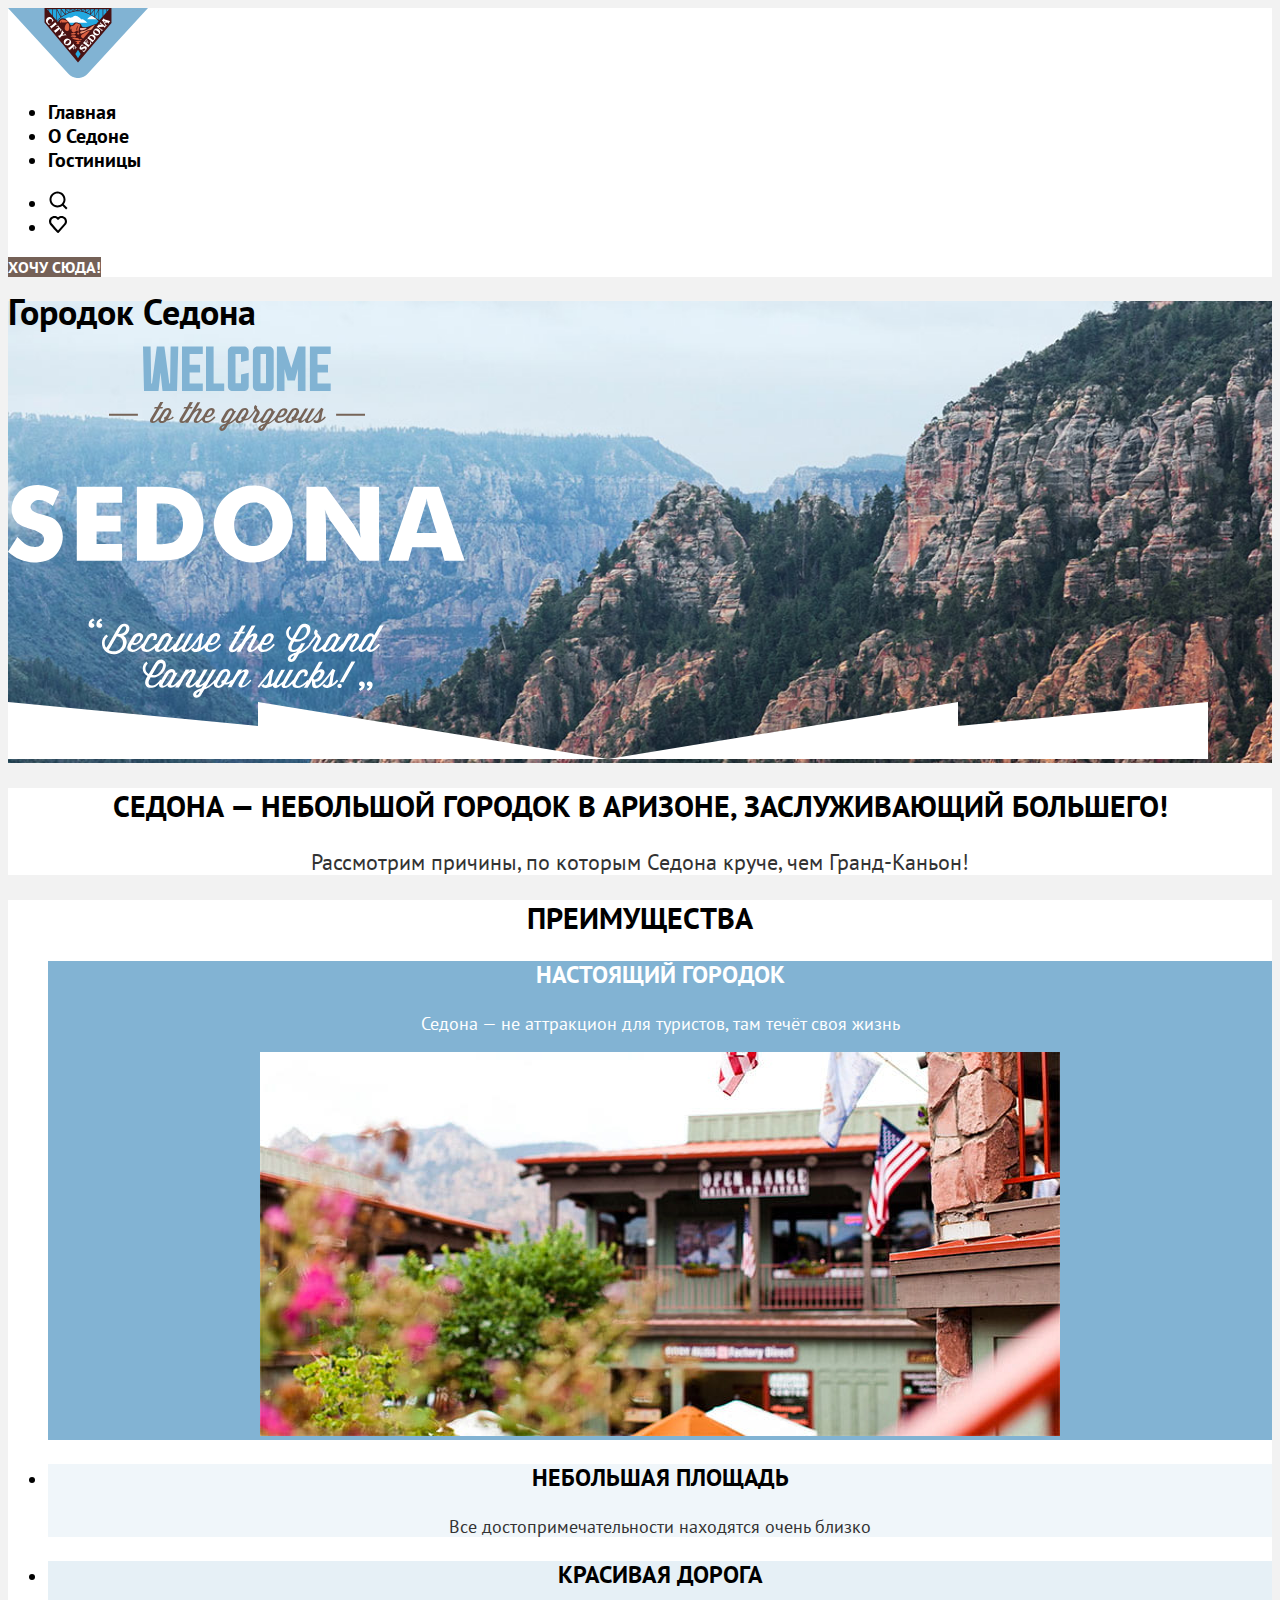
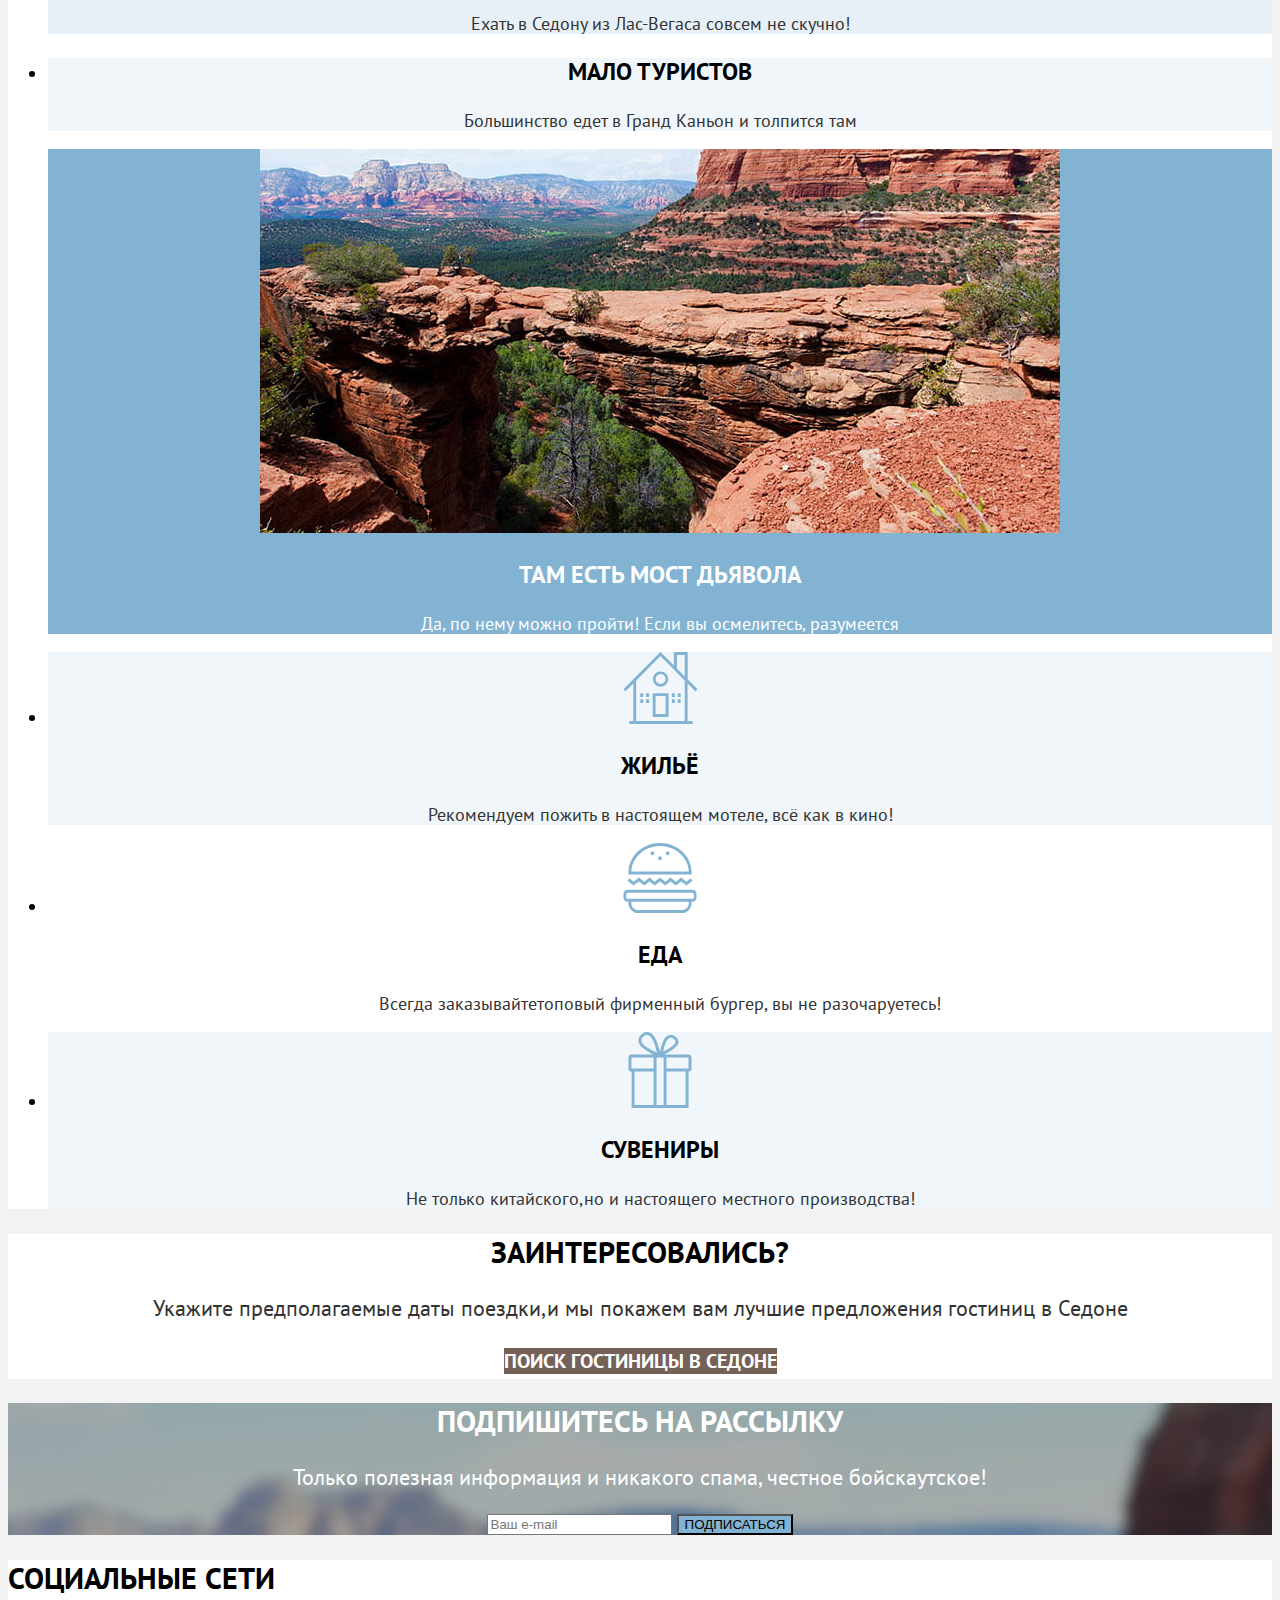
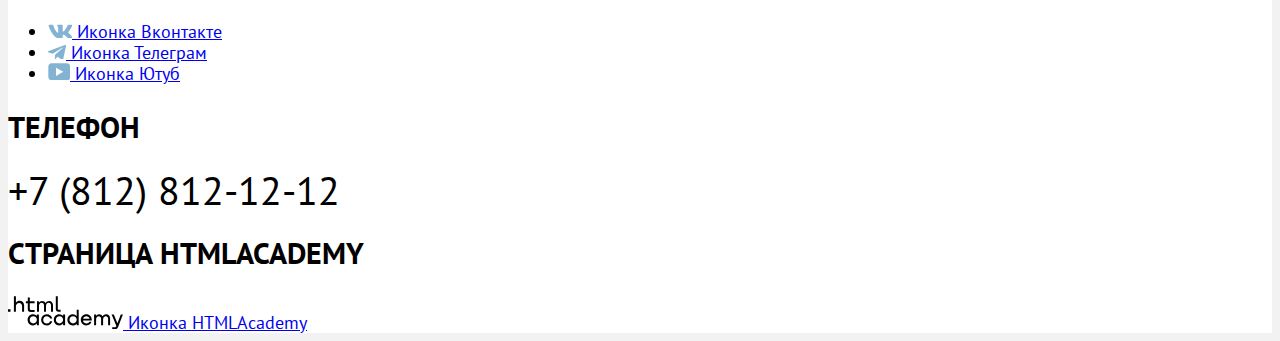
<file: index.html>
<!DOCTYPE html>
<html lang="ru">

<head>
  <meta charset="utf-8">
  <link rel="stylesheet" href="styles/styles.css">
  <title>HTML Academy: Седона</title>
</head>

<body>
  <header class="main-header">
    <a class="logo-link" href="index.html">
      <img class="main-logo" src="images/svg-images/logo.svg" width="140" height="70" alt="Логотип Седоны.">
    </a>

    <!-- navigation block -->
    <nav class="navigation">
      <ul class="navigation-list">
        <li class="navigation-item">
          <a class="navigation-link navigation-link-current">Главная</a>
        </li>
        <li class="navigation-item">
          <a class="navigation-link" href="#">О Седоне</a>
        </li>
        <li class="navigation-item">
          <a class="navigation-link" href="catalog.html">Гостиницы</a>
        </li>
      </ul>
      <ul class="navigation-box">
        <li class="navigation-box-item">
          <a class="navigation-box-link" href="#">
            <img class="navigation-box-icon" src="images/svg-images/search.svg" alt="Поиск." width="20" height="20">
          </a>
        </li>
        <li class="navigation-box-item">
          <a class="navigation-box-link" href="#">
            <img class="navigation-box-icon" src="images/svg-images/heart.svg" alt="Избранное." width="20" height="20">
          </a>
        </li>
      </ul>
      <a class="button-want" href="#"> Хочу сюда!</a>
    </nav>
  </header>

  <main class="main-index">

    <section class="welcome-page">
      <div class="hero-images">
        <h1 class="visually-hidden">Городок Седона</h1>
        <img class="hero-images-welcome" src="images/svg-images/welcome-sedona.svg" width="458" height="352"
          alt="Добро пожаловать в Седону.">
        <img class="hero-images-backgrund" src="images/svg-images/down-background.svg" width="1200" height="57" alt="">
      </div>
      <div class="hero-text">
        <h2 class="hero-text-about">Седона — небольшой городок в Аризоне,
          заслуживающий большего!</h2>
        <p class="hero-text-reasons">Рассмотрим причины, по которым Седона круче, чем Гранд-Каньон!</p>
      </div>
    </section>

    <!-- Advantages -->
    <section class="advantages">
      <h2 class="visually-hidden">Преимущества</h2>
      <ul class="advantages-list">
        <li class="advantages-item blue-box">
          <h3 class="advantages-title">Настоящий городок</h3>
          <p class="advantages-description">Седона — не аттракцион для туристов, там течёт своя жизнь
          </p>
          <img class="advantages-photo" src="images/open-bar.jpg" width="800" height="384" alt="Вид на салун.">
        </li>

        <!-- 2 block -->
        <li class="advantages-item lightgrey-box">
          <h3 class="advantages-title">Небольшая площадь</h3>
          <p class="advantages-description"> Все достопримечательности находятся очень близко
          </p>
        </li>
        <li class="advantages-item grey-box">
          <h3 class="advantages-title">Красивая дорога</h3>
          <p class="advantages-description">Ехать в Седону из Лас-Вегаса совсем не скучно!
          </p>
        </li>
        <li class="advantages-item lightgrey-box">
          <h3 class="advantages-title">Мало туристов</h3>
          <p class="advantages-description">Большинство едет в Гранд Каньон и толпится там
          </p>
        </li>

        <!-- 3 block -->
        <li class="advantages-item blue-box">
          <img class="advantages-photo" src="images/devil-bridge.jpg" width="800" height="384" alt="Вид на каньон.">
          <h3 class="advantages-title">Там есть мост дьявола</h3>
          <p class="advantages-description">Да, по нему можно пройти! Если вы осмелитесь, разумеется
          </p>
        </li>

        <!-- 4 block -->
        <li class="advantages-item lightgrey-box">
          <img class="advantages-icon" src="images/svg-images/house.svg" width="75" height="72" alt="Логотип домик.">
          <h3 class="advantages-title">Жильё</h3>
          <p class="advantages-description"> Рекомендуем пожить в настоящем мотеле,
            всё как в кино!
          </p>
        </li>
        <li class="advantages-item white-box">
          <img class="advantages-icon" src="images/svg-images/food.svg" width="74" height="70" alt="Логотип бургер.">
          <h3 class="advantages-title">Еда</h3>
          <p class="advantages-description">Всегда заказывайтетоповый фирменный бургер, вы не разочаруетесь!
          </p>
        </li>
        <li class="advantages-item lightgrey-box">
          <img class="advantages-icon" src="images/svg-images/souvenirs.svg" width="64" height="76"
            alt="Логотип подарок.">
          <h3 class="advantages-title">Сувениры</h3>
          <p class="advantages-description">Не только китайского,но и настоящего местного производства!
          </p>
        </li>
      </ul>
    </section>

    <!-- Hotel Search -->
    <section class="hotel-search">
      <h2 class="hotel-search-title">Заинтересовались?</h2>
      <p class="hotel-search-text">Укажите предполагаемые даты поездки,и мы покажем вам лучшие предложения гостиниц в
        Седоне
      </p>
      <a class="hotel-search-button" href="https://echo.htmlacademy.ru/">поиск гостиницы в седоне
      </a>
    </section>

    <!-- Mailing Block -->
    <section class="newsletter newsletter-main">
      <h2 class="newsletter-title">Подпишитесь на рассылку</h2>
      <p class="newsletter-text">Только полезная информация и никакого спама, честное бойскаутское!</p>
      <form class="newsletter-form" action="https://echo.htmlacademy.ru/" method="post">
        <input class="newsletter-field" type="email" placeholder="Ваш e-mail" name="newsletter-email"
          id="newsletter-email" required>
        <button class="newsletter-button" type="submit">Подписаться</button>
      </form>
    </section>
  </main>

  <footer class="page-footer">

    <!-- footer social -->
    <section class="footer-social">
      <h2 class="visually-hidden">Социальные сети</h2>
      <ul class="footer-social-list">
        <li class="footer-social-item">
          <a class="footer-social-link" href="https://vk.com/htmlacademy">
            <svg xmlns="http://www.w3.org/2000/svg" width="24" height="14" fill="none">
              <path fill="#83B3D3" fill-rule="evenodd"
                d="M24.12 1.8c.16-.54 0-.94-.8-.94H20.7c-.67 0-.98.34-1.15.73 0 0-1.33 3.2-3.22 5.27-.61.6-.9.8-1.23.8-.16 0-.41-.2-.41-.75v-5.1c0-.66-.19-.95-.74-.95H9.82c-.42 0-.67.3-.67.59 0 .62.95.76 1.04 2.51v3.8c0 .83-.15.98-.48.98-.9 0-3.06-3.2-4.34-6.88-.25-.72-.5-1-1.18-1H1.57c-.75 0-.9.34-.9.73 0 .68.89 4.07 4.14 8.55 2.17 3.06 5.23 4.72 8 4.72 1.68 0 1.88-.37 1.88-1v-2.32c0-.74.16-.88.7-.88.38 0 1.05.19 2.6 1.66 1.79 1.75 2.08 2.54 3.08 2.54h2.63c.75 0 1.12-.37.9-1.1-.23-.72-1.08-1.77-2.2-3.02-.62-.71-1.54-1.48-1.82-1.86-.39-.5-.28-.71 0-1.15 0 0 3.2-4.42 3.54-5.93Z"
                clip-rule="evenodd" />
            </svg>
            <span class="visually-hidden">Иконка Вконтакте</span>
          </a>
        </li>
        <li class="footer-social-item">
          <a class="footer-social-link" href="https://t.me/htmlacademy">
            <svg xmlns="http://www.w3.org/2000/svg" width="18" height="15" fill="none">
              <path fill="#83B3D3"
                d="M16.79.96.84 7.1c-1.09.44-1.08 1.05-.2 1.32l4.1 1.28 9.47-5.98c.44-.27.85-.13.52.17l-7.68 6.93-.28 4.22c.41 0 .6-.2.83-.41l1.99-1.94 4.13 3.06c.77.42 1.31.2 1.5-.71l2.72-12.8c.28-1.1-.43-1.61-1.16-1.28Z" />
            </svg>
            <span class="visually-hidden">Иконка Телеграм</span>
          </a>
        </li>
        <li class="footer-social-item">
          <a class="footer-social-link" href="https://www.youtube.com/user/htmlacademyru">
            <svg xmlns="http://www.w3.org/2000/svg" width="22" height="17" fill="none">
              <path fill="#83B3D3"
                d="M18.94.36H3.51C1.65.36.33 1.95.33 3.76v10.09c0 1.91 1.32 3.5 3.18 3.5h15.65c1.64 0 3.17-1.59 3.17-3.4V3.76c-.22-1.8-1.53-3.4-3.39-3.4ZM7.99 12.89V4.82l7.34 4.04-7.34 4.03Z" />
            </svg>
            <span class="visually-hidden">Иконка Ютуб</span>
          </a>
        </li>
      </ul>
    </section>

    <!-- footer telephone -->
    <section class="footer-telephone">
      <h2 class="visually-hidden">Телефон</h2>
      <a class="footer-telephone-phone" href="tel:+78128121212">+7 (812) 812-12-12</a>
    </section>

    <!-- footer web-->
    <section class="footer-web">
      <h2 class="visually-hidden">Страница HTMLAcademy</h2>
      <a class="footer-web-site" href="https://htmlacademy.ru">
        <svg xmlns="http://www.w3.org/2000/svg" width="115" height="33" fill="none">
          <path fill="#000"
            d="M0 13.26v2.6h2.5v-2.6H0ZM11.6 4.86c-1.6 0-2.8.7-3.6 1.7h-.1V.36h-2v15.5h2v-5.3c0-2.1 1.3-3.6 3.3-3.6 1.8 0 2.9 1.4 2.9 3.2v5.7h2v-6.1c.1-3-1.8-4.9-4.5-4.9ZM26.6 5.16h-4.8v-3.7h-2v3.8h-1.9v2h1.9v6c0 1.7 1 2.7 2.7 2.7h4.1v-2h-3.7c-.7 0-1.1-.4-1.1-1.1v-5.7h4.8v-2ZM41.1 4.96c-1.6 0-2.9.8-3.5 2.1h-.1c-.6-1.2-1.8-2.1-3.4-2.1-1.4 0-2.5.8-3.1 1.8h-.1v-1.6H29v10.6h2v-5.4c0-2 1-3.5 2.6-3.5 1.5 0 2.4 1 2.4 2.6v6.3h2v-5.6c0-2.4 1.4-3.3 2.6-3.3 1.5 0 2.4 1 2.4 2.6v6.3h2v-6.5c.1-2.5-1.4-4.3-3.9-4.3ZM47.8 13.06c0 1.7 1 2.7 2.8 2.7h2v-2h-1.7c-.7 0-1.1-.4-1.1-1.1V.36h-2v12.7ZM28.9 20.06c-.9-1.1-2.2-1.8-3.9-1.8-3.1 0-5.4 2.3-5.4 5.6s2.3 5.6 5.4 5.6c1.8 0 3-.8 3.8-1.9h.1v1.6h2v-10.6h-2v1.5Zm-3.6 7.4c-2.2 0-3.6-1.6-3.6-3.6s1.4-3.6 3.6-3.6 3.6 1.6 3.6 3.6c0 1.9-1.4 3.6-3.6 3.6ZM44.2 22.36c-.5-2.4-2.6-4.1-5.4-4.1a5.4 5.4 0 0 0-5.6 5.6c0 3.1 2.2 5.6 5.6 5.6 2.8 0 4.9-1.8 5.4-4.2h-2.1a3.4 3.4 0 0 1-3.3 2.3c-2.2 0-3.6-1.6-3.6-3.6s1.4-3.6 3.6-3.6c1.6 0 2.8 1 3.3 2.2h2.1v-.2ZM55.1 20.06c-.9-1.1-2.2-1.8-3.9-1.8-3.1 0-5.4 2.3-5.4 5.6s2.3 5.6 5.4 5.6c1.8 0 3-.8 3.8-1.9h.1v1.6h2v-10.6h-2v1.5Zm-3.6 7.4c-2.2 0-3.6-1.6-3.6-3.6s1.4-3.6 3.6-3.6 3.6 1.6 3.6 3.6c0 1.9-1.5 3.6-3.6 3.6ZM68.7 20.16c-.9-1.1-2.2-1.9-3.9-1.9-3.1 0-5.4 2.3-5.4 5.6s2.2 5.6 5.4 5.6c1.7 0 3-.8 3.8-1.8h.1v1.5h2v-15.4h-2v6.4Zm-3.6 7.3c-2.2 0-3.6-1.6-3.6-3.6s1.4-3.6 3.6-3.6 3.6 1.6 3.6 3.6c-.1 2-1.5 3.6-3.6 3.6ZM78.3 18.26c-3.3 0-5.5 2.5-5.5 5.6 0 3 2.1 5.6 5.5 5.6 2.5 0 4.5-1.3 5.2-3.6h-2.1c-.5 1-1.6 1.6-3 1.6-1.9 0-3.3-1.3-3.4-2.9h8.8c.2-3.6-2-6.3-5.5-6.3Zm0 1.9c1.7 0 3 1 3.3 2.6h-6.5c.3-1.5 1.5-2.6 3.2-2.6ZM98.2 18.26c-1.6 0-2.9.8-3.6 2h-.1c-.6-1.2-1.8-2-3.4-2-1.4 0-2.5.7-3.1 1.8v-1.5h-1.9v10.6h2v-5.4c0-2 1-3.4 2.6-3.5 1.5 0 2.4 1 2.4 2.6v6.3h2v-5.6c0-2.4 1.4-3.3 2.6-3.3 1.5 0 2.4 1 2.4 2.6v6.3h2v-6.5c.1-2.6-1.4-4.4-3.9-4.4ZM109.4 27.36l-3.6-8.9h-2.2l4.8 11.6c-.3.9-.7 1.2-1.7 1.2h-2.5v2h2.5c1.8 0 2.8-.8 3.5-2.6l4.7-12.2h-2.1l-3.4 8.9Z" />
        </svg>
        <span class="visually-hidden">Иконка HTMLAcademy</span>
      </a>
    </section>
  </footer>
</body>

</html>
</file>
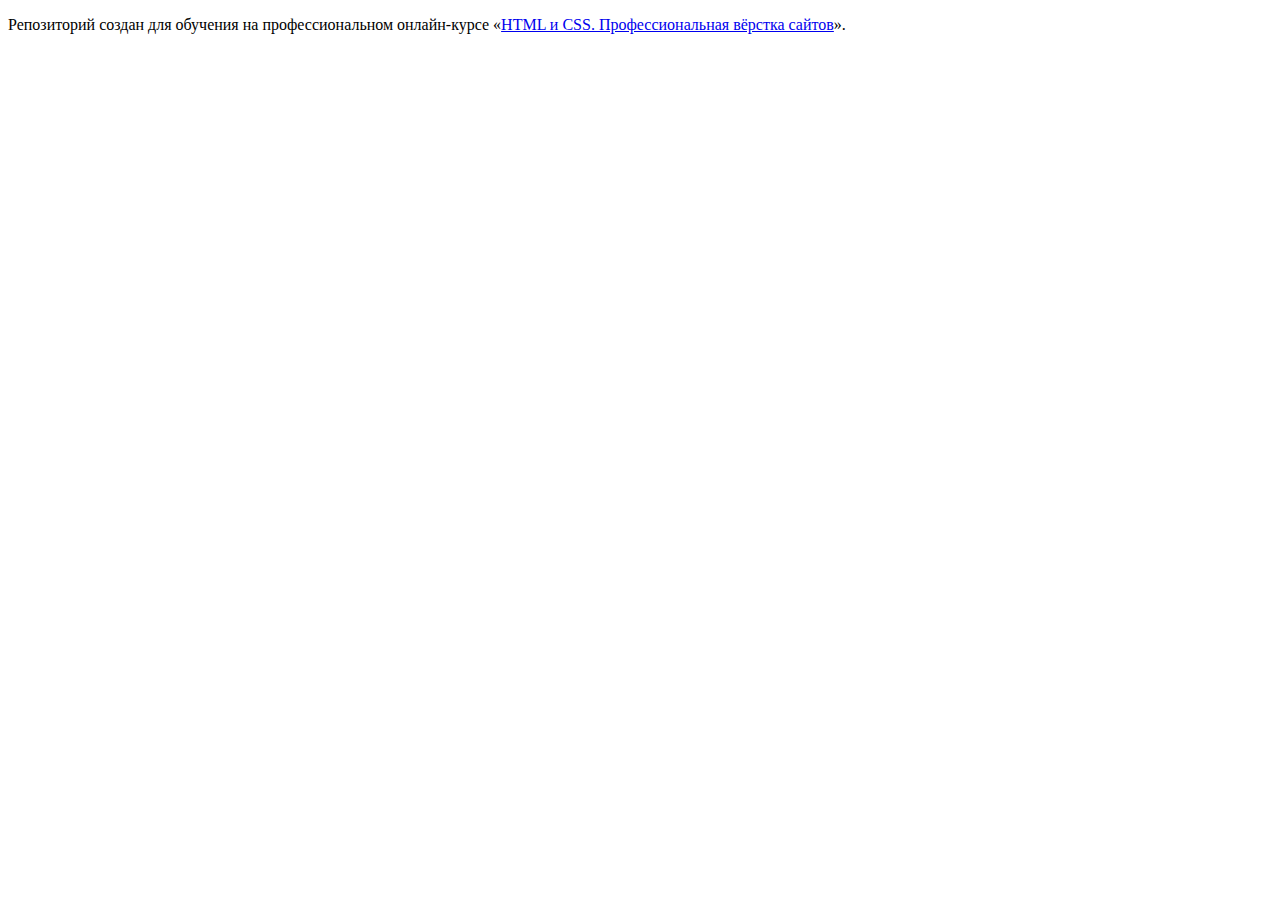
<file: 1/index.html>
<!DOCTYPE html>
<html lang="ru">
  <head>
    <meta charset="utf-8">
    <title>HTML Academy: Седона</title>
    <base href="https://htmlacademy-htmlcss.github.io/2185121-sedona-35/1/">
</head>
  <body>

    <p>Репозиторий создан для обучения на профессиональном онлайн‑курсе «<a href="https://htmlacademy.ru/intensive/htmlcss">HTML и CSS. Профессиональная вёрстка сайтов</a>».</p>

  </body>
</html>
</file>
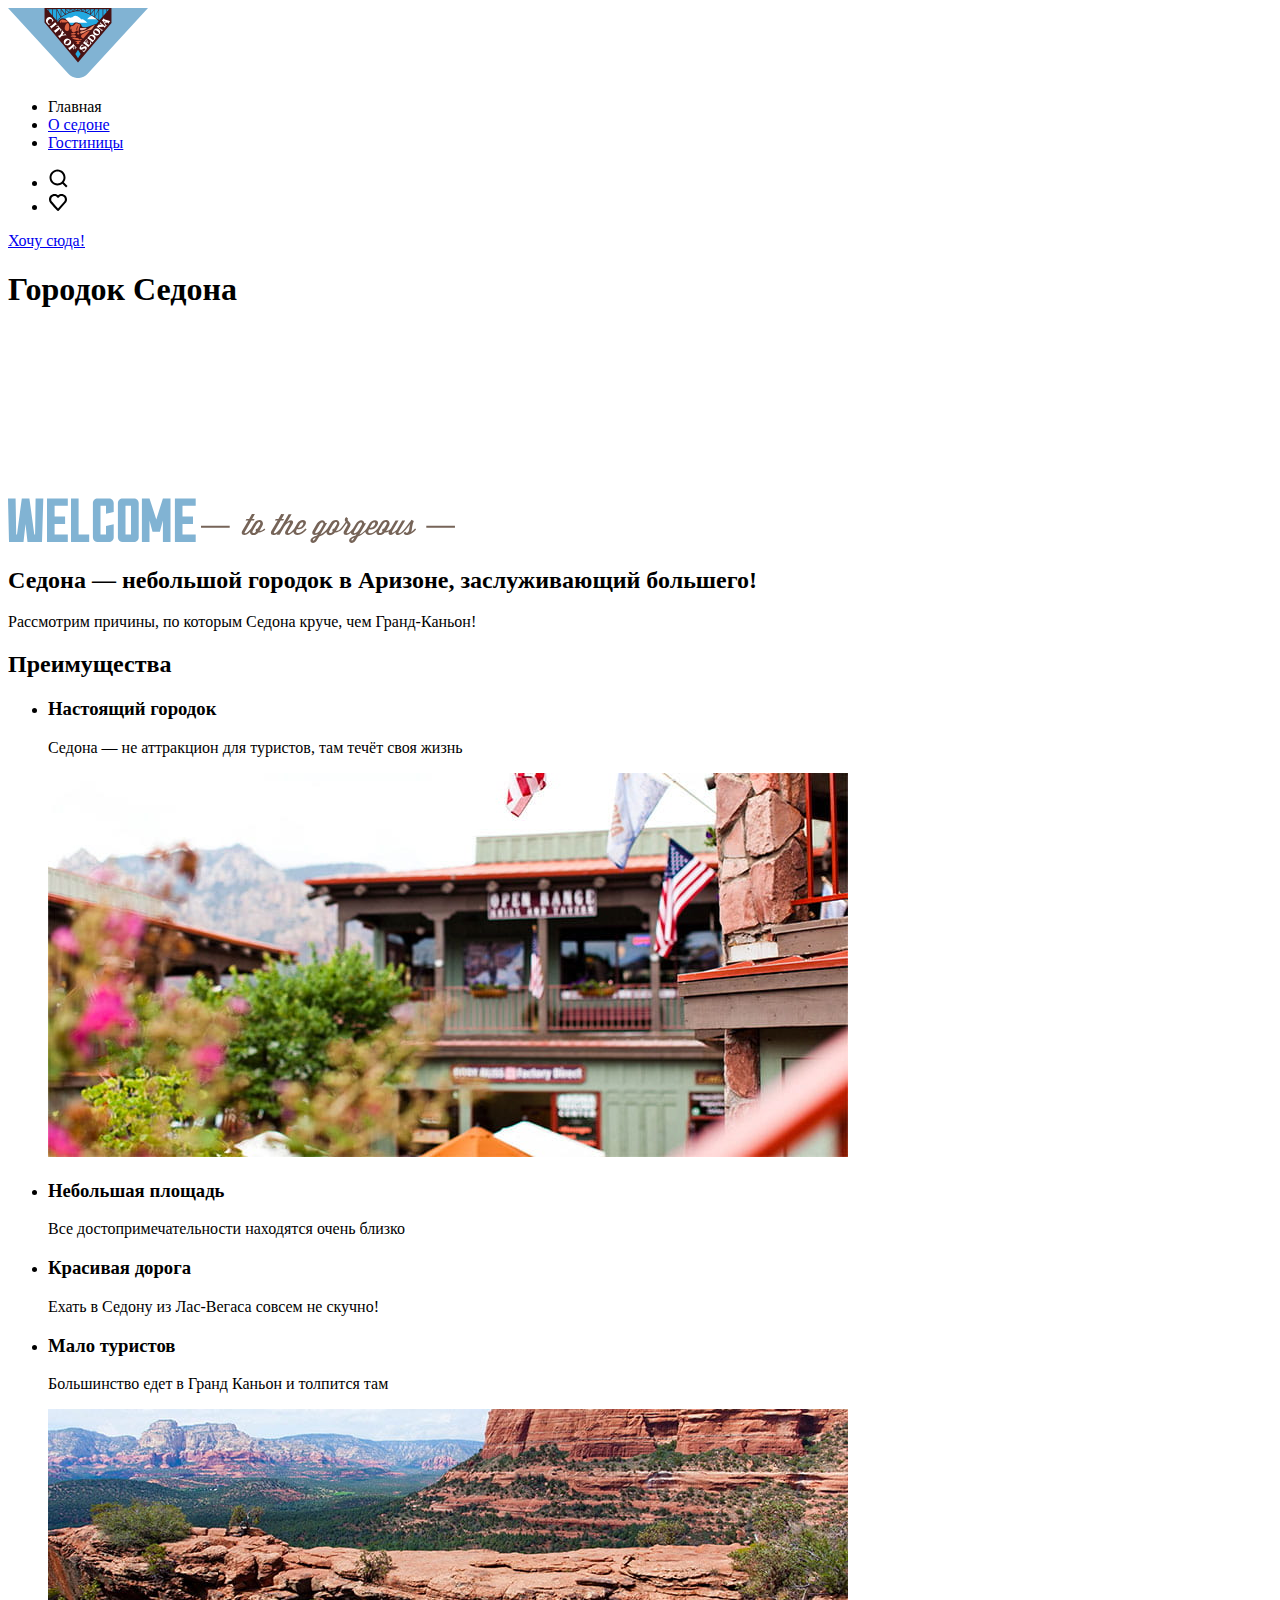
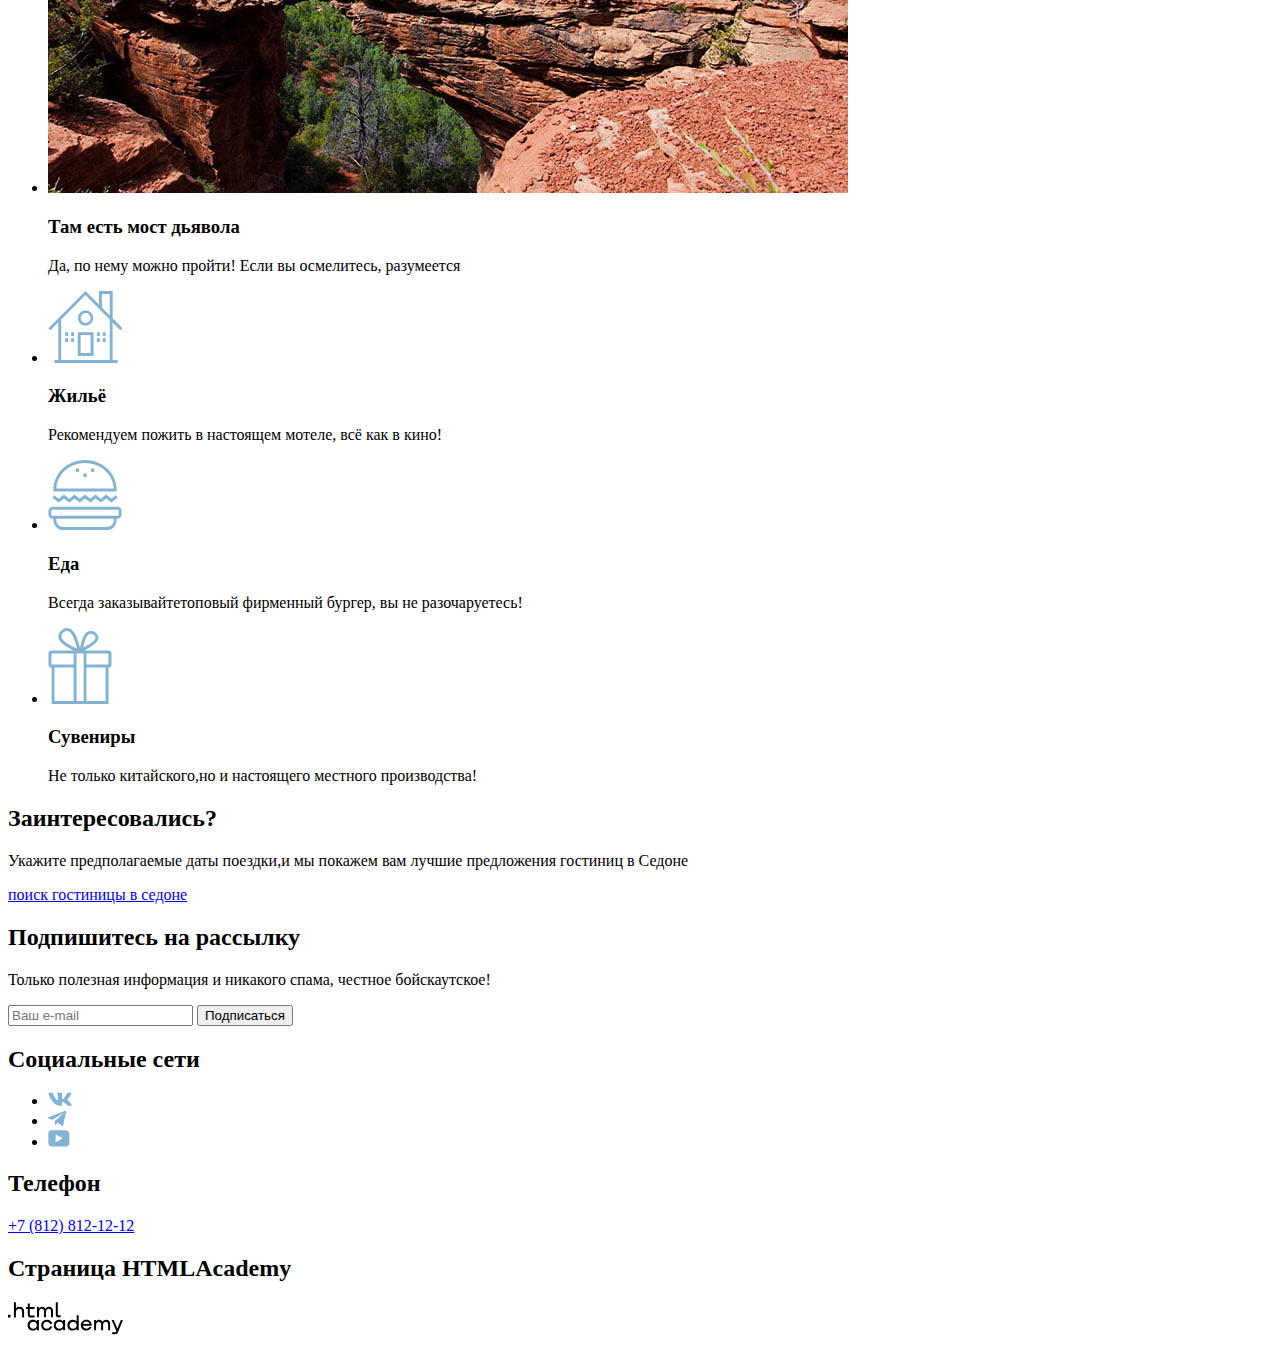
<file: 3/index.html>
<!DOCTYPE html>
<html lang="ru">

<head>
  <meta charset="utf-8">
  <title>HTML Academy: Седона</title>
  <base href="https://htmlacademy-htmlcss.github.io/2185121-sedona-35/3/">
</head>

<body>
  <header class="main-header">
    <a class="logo-link" href="index.html">
      <img class="main-logo" src="images/header-images/logo.svg" width="140" height="70" alt="Логотип Седоны">
    </a>

    <!-- navigation block -->
    <nav class="navigation">
      <ul class="navigation-list">
        <li class="navigation-item">
          <a class="navigation-link navigation-link-current">Главная</a>
        </li>
        <li class="navigation-item">
          <a class="navigation-link" href="#">О седоне</a>
        </li>
        <li class="navigation-item">
          <a class="navigation-link" href="catalog.html">Гостиницы</a>
        </li>
      </ul>
      <ul class="navigation-box">
        <li class="navigation-box-item">
          <a class="navigation-box-link" href="#">
            <img class="navigation-box-icon" src="images/header-images/search.svg" alt="Поиск" width="20" height="20">
          </a>
        </li>
        <li class="navigation-box-item">
          <a class="navigation-box-link" href="#">
            <img class="navigation-box-icon" src="images/header-images/heart.svg" alt="Избранное" width="20"
              height="20">
        </li>
      </ul>
      <a class="button-want" href="#"> Хочу сюда!</a>
    </nav>
  </header>

  <main class="main-index">

    <section class="welcome-page">
      <div class="hero-images">
        <h1 class="visually-hidden">Городок Седона</h1>
        <img class="hero-images-welcome" src="images/index-images/welcome.svg" width="187.7" height="44.7"
          alt="Welcome">
        <img class="hero-images-phrase" src="images/index-images/to-the-gorgeous.svg" width="256" height="28.78"
          alt="-to the gorgeous-">
        <img class="hero-images-sedona" src="images/index-images/sedona.svg" width="456.7" height="212.77"
          alt="Sedona «Because the Grand Canyon sucks!» ">
      </div>
      <div class="hero-text">
        <h2 class="hero-text-about">Седона — небольшой городок в Аризоне,
          заслуживающий большего!</h2>
        <p class="hero-text-reasons">Рассмотрим причины, по которым Седона круче, чем Гранд-Каньон!</p>
      </div>
    </section>

    <!-- Advantages -->
    <section class="advantages">
      <h2 class="visually-hidden">Преимущества</h2>
      <ul class="advantages-list">
        <li class="advantages-item">
          <h3 class="advantages-title">Настоящий городок</h3>
          <p class="advantages-description">Седона — не аттракцион для туристов, там течёт своя жизнь
          </p>
          <img class="advantages-photo" src="images/index-images/open-bar.jpg" width="800" height="384"
            alt="Вид на салун">
        </li>

        <!-- 2 block -->
        <li class="advantages-item">
          <h3 class="advantages-title">Небольшая площадь</h3>
          <p class="advantages-description"> Все достопримечательности находятся очень близко
          </p>
        </li>
        <li class="advantages-item">
          <h3 class="advantages-title">Красивая дорога</h3>
          <p class="advantages-description">Ехать в Седону из Лас-Вегаса совсем не скучно!
          </p>
        </li>
        <li class="advantages-item">
          <h3 class="advantages-title">Мало туристов</h3>
          <p class="advantages-description">Большинство едет в Гранд Каньон и толпится там
          </p>
        </li>

        <!-- 3 block -->
        <li class="advantages-item">
          <img class="advantages-photo" src="images/index-images/devil-bridge.jpg" width="800" height="384"
            alt="Вид на каньон">
          <h3 class="advantages-title">Там есть мост дьявола </h3>
          <p class="advantages-description">Да, по нему можно пройти! Если вы осмелитесь, разумеется
          </p>
        </li>

        <!-- 4 block -->
        <li class="advantages-item">
          <img class="advantages-icon" src="images/index-images/house.svg" width="75" height="72" alt="Логотип домик">
          <h3 class="advantages-title">Жильё</h3>
          <p class="advantages-description"> Рекомендуем пожить в настоящем мотеле,
            всё как в кино!
          </p>
        </li>
        <li class="advantages-item">
          <img class="advantages-icon" src="images/index-images/food.svg" width="74" height="70" alt="Логотип бургер">
          <h3 class="advantages-title">Еда</h3>
          <p class="advantages-description">Всегда заказывайтетоповый фирменный бургер, вы не разочаруетесь!
          </p>
        </li>
        <li class="advantages-item">
          <img class="advantages-icon" src="images/index-images/souvenirs.svg" width="64" height="76"
            alt="Логотип подарок">
          <h3 class="advantages-title">Сувениры</h3>
          <p class="advantages-description">Не только китайского,но и настоящего местного производства!
          </p>
        </li>
      </ul>
    </section>

    <!-- Hotel Search -->
    <section class="hotel-search">
      <h2 class="hotel-search-title">Заинтересовались?</h2>
      <p class="hotel-search-text">Укажите предполагаемые даты поездки,и мы покажем вам лучшие предложения гостиниц в
        Седоне
      </p>
      <a class="hotel-search-button" href="https://echo.htmlacademy.ru/">поиск гостиницы в седоне
      </a>
    </section>

    <!-- Mailing Block -->
    <section class="newsletter">
      <h2 class="newsletter-title">Подпишитесь на рассылку</h2>
      <p class="newsletter-text">Только полезная информация и никакого спама, честное бойскаутское!</p>
      <form class="newsletter-form" action="https://echo.htmlacademy.ru/" method="post">
        <input class="newsletter-field" type="email" placeholder="Ваш e-mail" name="newsletter-email"
          id="newsletter-email" required>
        <button class="newsletter-button" type="submit">Подписаться</button>
      </form>
    </section>
  </main>

  <footer class="page-footer">

    <!-- footer social -->
    <section class="footer-social">
      <h2 class="visually-hidden">Социальные сети</h2>
      <ul class="footer-social-list">
        <li class="footer-social-item">
          <a class="footer-social-link" href="https://vk.com/htmlacademy">
            <img class="foorer-social-icon" src="images/footer-images/vkontakte.svg" width="24" height="14"
              alt="Вконтакте">
          </a>
        </li>
        <li class="footer-social-item">
          <a class="footer-social-link" href="https://t.me/htmlacademy">
            <img class="foorer-social-icon" src="images/footer-images/telegram.svg" width="18" height="15.1"
              alt="Телеграм">
          </a>
        </li>
        <li class="footer-social-item">
          <a class="footer-social-link" href="https://www.youtube.com/user/htmlacademyru">
            <img class="foorer-social-icon" src="images/footer-images/youtube.svg" width="22" height="17" alt="Ютуб">
          </a>
        </li>
      </ul>
    </section>

    <!-- footer telephone -->
    <section class="footer-telephone">
      <h2 class="visually-hidden">Телефон</h2>
      <a class="footer-telephone-phone" href="tel:+78128121212">+7 (812) 812-12-12</a>
    </section>

    <!-- footer web-->
    <section class="footer-web">
      <h2 class="visually-hidden">Страница HTMLAcademy</h2>
      <a class="footer-web-site" href="https://htmlacademy.ru">
        <img class="foorer-web-icon" src="images/footer-images/html-аcademy.svg" width="114.9" height="32.9"
          alt="HTMLAcademy">
      </a>
    </section>
  </footer>
</body>

</html>
</file>
<file: styles/styles.css>
@font-face {
    font-family: "PT Sans";
    src: url("../fonts/ptsans-700.woff2") format("woff2");
    font-style: normal;
    font-weight: 700;
    font-display: swap;
}

@font-face {
    font-family: "PT Sans";
    src: url("../fonts/ptsans-400.woff2") format("woff2");
    font-style: normal;
    font-weight: 400;
    font-display: swap;
}

body {
    font-family: "PT Sans", sans-serif;
    font-size: 18px;
    line-height: 21px;
    color: black;
    background-color: #f2f2f2;

}

/* main header */

.main-header {
    background-color: #fff;

}

.navigation-link {
    font-weight: 700;
    font-size: 20px;
    line-height: 24px;
    color: inherit;
    text-transform: capitalize;
    text-decoration: none;
    text-align: center;

}

.button-want {
    color: #fff;
    font-weight: 700;
    font-size: 16px;
    line-height: 20px;
    text-transform: uppercase;
    text-decoration: none;
    text-align: center;
    background-color: #756157;

}

.hero-images {
    background-image: url("../images/index-nav-background.jpg");
    background-repeat: no-repeat;
    background-size: 100% auto;

}

.hero-text {
    text-align: center;
    background-color: #fff;
}

h2 {
    font-size: 30px;
    line-height: 36px;
    font-weight: 700;
    text-transform: uppercase;
}

h3 {
    font-size: 24px;
    line-height: 28px;
    font-weight: 700;

}

.hero-text-reasons {
    color: #333;
    font-size: 22px;
    line-height: 26px;
}

/* advantages */

.advantages {
    background-color: #fff;
    text-align: center;
}

.advantages-title {
    font-weight: 700;
    font-size: 24px;
    line-height: 28px;
    text-transform: uppercase;
}

.advantages-description {
    color: #333;
}

.blue-box,
.blue-box p {
    color: #fff;
    background-color: #82B3D3;
}

.lightgrey-box {
    background: rgba(131, 179, 211, 0.12);
}

.grey-box {
    background: rgba(131, 179, 211, 0.2);
}

/* Заинтересовались? */

.hotel-search {
    background-color: #fff;
    text-align: center;
}

.hotel-search-text {
    color: #333;
    font-size: 22px;
    line-height: 26px;
}

.hotel-search-button {
    color: #fff;
    font-weight: 700;
    font-size: 20px;
    line-height: 36px;
    text-transform: uppercase;
    text-decoration: none;
    text-align: center;
    background-color: #756157;

}

/* newsletter */

.newsletter {

    color: #fff;
    text-align: center;
}

.newsletter-text {
    font-size: 22px;
    line-height: 26px;
}

.newsletter-main {
    background-image: url("../images/email-background.jpg");
    background-repeat: no-repeat;
    background-size: 100% auto;

}


.newsletter-button {
    background-color: #82B3D3;
    text-transform: uppercase;

}

.newsletter-inner {
    color: #000;
    background-color: #fff;
}

.newsletter-inner p {
    color: #333;
}

/* inner-header */

.inner-header {
    background-color: #000;
    color: #fff;
    background-image: url("../images/catalog-background.jpg");
    background-repeat: no-repeat;
    background-size: 100% auto;

}

.breadcrumbs-link {
    font-size: 16px;
}

.catalog-filter-title {
    font-weight: 700;
    font-size: 20px;
    line-height: 24px;
    text-transform: capitalize;
}

.button-inner-search {
    color: #fff;
    background-color: #82B3D3;
}

.button-reset {
    color: #fff;
    background-color: rgba(0, 0, 0, 0);
    border: 0;
}

/* search-results */

.search-results {
    background-color: #fff;
}

/* Hotels */

.hotels {
    background-color: #fff;
}

.hotels-link {
    color: #000;
    text-decoration: none;
}

.hotels-type,
.hotels-price {
    color: #333;
}

.hotels-detailed {
    text-align: center;
    text-transform: uppercase;
    font-size: 16px;
    line-height: 20px;
    text-decoration: none;
    background: #756157;
    border-radius: 4px;
    color: #fff;
}

.hotels-favorites {
    text-align: center;
    text-transform: uppercase;
    color: #fff;
    font-size: 16px;
    line-height: 20px;
    background-color: #82B3D3;
    border-radius: 4px;

}

.hotels-favorites-green {
    background-color: #7DB54F;
}

.hotels-rating {
    font-size: 16px;
    line-height: 20px;
    text-align: center;
    text-transform: uppercase;
    color: #333;
}

/* pagination */

.pagination-link {
    background-color: #82B3D3;
    color: #fff;
    text-decoration: none;
    font-weight: 700;
    line-height: 36px;
    font-size: 20px;

}

.pagination-link-current, .pagination-link-point {
    color: #000;
    background-color: #F2F2F2
}

.pagination-link-point {
background-color: #fff;
}

/* footer */

.page-footer {
    background-color: #fff;

}

.footer-telephone-phone {
    font-size: 40px;
    line-height: 40px;
    text-align: center;
    text-transform: uppercase;
    color: #000;
    text-decoration: none;
}
</file>
